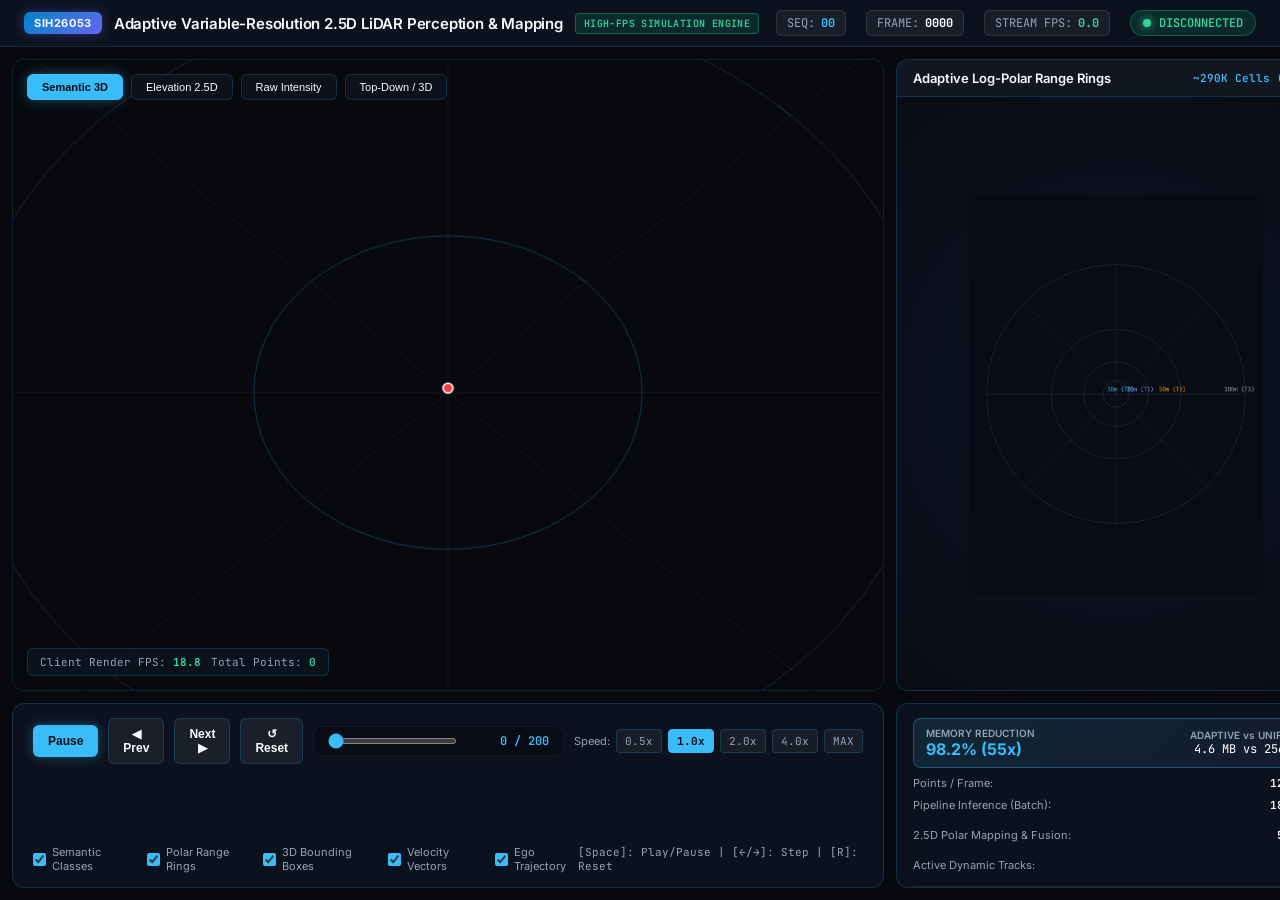
<file: visualization/static/index.html>
<!DOCTYPE html>
<html lang="en">
<head>
  <meta charset="UTF-8">
  <meta name="viewport" content="width=device-width, initial-scale=1.0">
  <title>Adaptive Variable-Resolution 2.5D LiDAR Perception & Mapping</title>
  <link rel="preconnect" href="https://fonts.googleapis.com">
  <link rel="preconnect" href="https://fonts.gstatic.com" crossorigin>
  <link href="https://fonts.googleapis.com/css2?family=Inter:wght@300;400;500;600;700&family=JetBrains+Mono:wght@400;500;600;700&display=swap" rel="stylesheet">
  <style>
    :root {
      --bg-dark: #07090e;
      --bg-panel: rgba(14, 20, 32, 0.88);
      --bg-panel-solid: #0e1420;
      --border-color: rgba(56, 189, 248, 0.18);
      --border-active: #38bdf8;
      --primary: #38bdf8;
      --primary-glow: rgba(56, 189, 248, 0.35);
      --accent: #818cf8;
      --success: #10b981;
      --warning: #f59e0b;
      --danger: #ef4444;
      --text-main: #f8fafc;
      --text-muted: #94a3b8;
      --font-main: 'Inter', sans-serif;
      --font-mono: 'JetBrains Mono', monospace;
    }

    * { box-sizing: border-box; margin: 0; padding: 0; }
    body {
      background-color: var(--bg-dark);
      color: var(--text-main);
      font-family: var(--font-main);
      height: 100vh;
      display: flex;
      flex-direction: column;
      overflow: hidden;
      user-select: none;
    }

    /* TOP HEADER */
    header {
      background: var(--bg-panel);
      backdrop-filter: blur(16px);
      border-bottom: 1px solid var(--border-color);
      padding: 10px 24px;
      display: flex;
      justify-content: space-between;
      align-items: center;
      z-index: 100;
    }
    .brand {
      display: flex;
      align-items: center;
      gap: 12px;
    }
    .brand-badge {
      background: linear-gradient(135deg, #0284c7, #6366f1);
      padding: 4px 10px;
      border-radius: 6px;
      font-weight: 700;
      font-size: 11px;
      letter-spacing: 0.6px;
      box-shadow: 0 0 12px rgba(99, 102, 241, 0.4);
    }
    .brand-title {
      font-size: 15px;
      font-weight: 600;
      letter-spacing: -0.2px;
    }
    .sim-mode-tag {
      background: rgba(16, 185, 129, 0.15);
      border: 1px solid rgba(16, 185, 129, 0.4);
      color: #34d399;
      padding: 3px 8px;
      border-radius: 4px;
      font-size: 10px;
      font-weight: 600;
      font-family: var(--font-mono);
      letter-spacing: 0.4px;
    }

    .status-group {
      display: flex;
      align-items: center;
      gap: 20px;
      font-size: 12px;
      font-family: var(--font-mono);
    }
    .status-pill {
      background: rgba(255, 255, 255, 0.05);
      border: 1px solid rgba(255, 255, 255, 0.1);
      padding: 4px 10px;
      border-radius: 6px;
      display: flex;
      gap: 6px;
      align-items: center;
    }
    .status-badge {
      display: flex;
      align-items: center;
      gap: 8px;
      background: rgba(16, 185, 129, 0.15);
      color: #34d399;
      border: 1px solid rgba(16, 185, 129, 0.35);
      padding: 4px 12px;
      border-radius: 20px;
      font-weight: 600;
    }
    .status-pulse {
      width: 8px;
      height: 8px;
      background: #34d399;
      border-radius: 50%;
      box-shadow: 0 0 8px #34d399;
      animation: pulse 1.8s infinite;
    }
    @keyframes pulse { 0%, 100% { opacity: 1; transform: scale(1); } 50% { opacity: 0.35; transform: scale(0.85); } }

    /* MAIN CONTAINER GRID */
    .dashboard-grid {
      flex: 1;
      display: grid;
      grid-template-columns: 1fr 440px;
      grid-template-rows: 1fr 185px;
      gap: 12px;
      padding: 12px;
      overflow: hidden;
    }

    /* 3D LIDAR VIEWPORT */
    .viewport-container {
      grid-column: 1;
      grid-row: 1;
      background: #000;
      border: 1px solid var(--border-color);
      border-radius: 12px;
      position: relative;
      overflow: hidden;
      box-shadow: inset 0 0 40px rgba(0, 0, 0, 0.8);
    }
    #lidar3dCanvas {
      width: 100%;
      height: 100%;
      display: block;
      cursor: grab;
    }
    #lidar3dCanvas:active {
      cursor: grabbing;
    }
    .viewport-overlay {
      position: absolute;
      top: 14px;
      left: 14px;
      display: flex;
      gap: 8px;
      z-index: 10;
    }
    .mode-btn {
      background: rgba(14, 20, 32, 0.8);
      backdrop-filter: blur(10px);
      border: 1px solid var(--border-color);
      color: var(--text-main);
      padding: 6px 14px;
      border-radius: 6px;
      font-size: 11px;
      font-weight: 500;
      cursor: pointer;
      transition: all 0.2s cubic-bezier(0.4, 0, 0.2, 1);
    }
    .mode-btn:hover {
      border-color: var(--primary);
      background: rgba(56, 189, 248, 0.15);
    }
    .mode-btn.active {
      background: var(--primary);
      color: #050b14;
      border-color: var(--primary);
      font-weight: 700;
      box-shadow: 0 0 14px var(--primary-glow);
    }

    .fps-overlay-badge {
      position: absolute;
      bottom: 14px;
      left: 14px;
      background: rgba(14, 20, 32, 0.85);
      backdrop-filter: blur(8px);
      border: 1px solid var(--border-color);
      padding: 6px 12px;
      border-radius: 6px;
      font-family: var(--font-mono);
      font-size: 11px;
      display: flex;
      gap: 10px;
      color: var(--text-muted);
      z-index: 10;
    }
    .fps-overlay-badge span {
      color: #34d399;
      font-weight: 700;
    }

    /* 2.5D ADAPTIVE POLAR MAP VIEW */
    .polar-map-container {
      grid-column: 2;
      grid-row: 1;
      background: var(--bg-panel);
      backdrop-filter: blur(14px);
      border: 1px solid var(--border-color);
      border-radius: 12px;
      display: flex;
      flex-direction: column;
      overflow: hidden;
    }
    .panel-header {
      padding: 10px 16px;
      border-bottom: 1px solid var(--border-color);
      font-size: 13px;
      font-weight: 600;
      display: flex;
      justify-content: space-between;
      align-items: center;
      background: rgba(255, 255, 255, 0.02);
    }
    .panel-content {
      flex: 1;
      position: relative;
      display: flex;
      justify-content: center;
      align-items: center;
      padding: 10px;
      background: radial-gradient(circle at center, #0e1626 0%, #080c14 100%);
    }
    #polarCanvas {
      width: 100%;
      height: 100%;
      max-height: 400px;
      object-fit: contain;
    }

    /* CONTROLS HUD */
    .controls-hud {
      grid-column: 1;
      grid-row: 2;
      background: var(--bg-panel);
      backdrop-filter: blur(14px);
      border: 1px solid var(--border-color);
      border-radius: 12px;
      padding: 14px 20px;
      display: flex;
      flex-direction: column;
      justify-content: space-between;
      gap: 10px;
    }
    .controls-top {
      display: flex;
      align-items: center;
      gap: 10px;
    }
    .ctrl-btn {
      background: rgba(255, 255, 255, 0.06);
      border: 1px solid var(--border-color);
      color: var(--text-main);
      padding: 8px 14px;
      border-radius: 6px;
      cursor: pointer;
      font-weight: 600;
      font-size: 12px;
      display: inline-flex;
      align-items: center;
      justify-content: center;
      gap: 6px;
      transition: all 0.2s;
    }
    .ctrl-btn:hover {
      background: rgba(56, 189, 248, 0.2);
      border-color: var(--primary);
    }
    .ctrl-btn.primary {
      background: var(--primary);
      color: #050b14;
      font-weight: 700;
      box-shadow: 0 0 12px var(--primary-glow);
    }
    .ctrl-btn.active {
      background: var(--accent);
      color: #fff;
      border-color: var(--accent);
    }

    .slider-container {
      flex: 1;
      display: flex;
      align-items: center;
      gap: 12px;
      background: rgba(0, 0, 0, 0.25);
      padding: 6px 14px;
      border-radius: 8px;
      border: 1px solid rgba(255, 255, 255, 0.05);
    }
    input[type=range] {
      flex: 1;
      accent-color: var(--primary);
      cursor: pointer;
      height: 6px;
    }
    .frame-pill {
      font-family: var(--font-mono);
      font-size: 12px;
      font-weight: 600;
      color: var(--primary);
      min-width: 80px;
      text-align: right;
    }

    .controls-bottom {
      display: flex;
      justify-content: space-between;
      align-items: center;
      font-size: 11px;
    }
    .layer-toggles {
      display: flex;
      gap: 16px;
      color: var(--text-muted);
    }
    .toggle-label {
      display: flex;
      align-items: center;
      gap: 6px;
      cursor: pointer;
      transition: color 0.15s;
    }
    .toggle-label:hover {
      color: var(--text-main);
    }
    .toggle-label input {
      accent-color: var(--primary);
      cursor: pointer;
    }

    .speed-group {
      display: flex;
      align-items: center;
      gap: 6px;
    }
    .speed-btn {
      background: rgba(255, 255, 255, 0.05);
      border: 1px solid var(--border-color);
      color: var(--text-muted);
      padding: 4px 8px;
      border-radius: 4px;
      font-family: var(--font-mono);
      font-size: 11px;
      cursor: pointer;
      transition: all 0.15s;
    }
    .speed-btn:hover {
      color: #fff;
      border-color: var(--primary);
    }
    .speed-btn.active {
      background: var(--primary);
      color: #050b14;
      font-weight: 700;
      border-color: var(--primary);
    }

    /* METRICS & BENCHMARK PANEL */
    .metrics-panel {
      grid-column: 2;
      grid-row: 2;
      background: var(--bg-panel);
      backdrop-filter: blur(14px);
      border: 1px solid var(--border-color);
      border-radius: 12px;
      padding: 14px 16px;
      display: flex;
      flex-direction: column;
      gap: 8px;
      overflow-y: auto;
      font-size: 11px;
    }
    .highlight-card {
      background: linear-gradient(135deg, rgba(56, 189, 248, 0.12), rgba(129, 140, 248, 0.08));
      border: 1px solid rgba(56, 189, 248, 0.35);
      border-radius: 8px;
      padding: 8px 12px;
      display: flex;
      justify-content: space-between;
      align-items: center;
    }
    .metric-row {
      display: flex;
      justify-content: space-between;
      align-items: center;
    }
    .metric-title { color: var(--text-muted); }
    .metric-val { font-family: var(--font-mono); font-weight: 600; }
    .metric-progress-bg {
      width: 100%;
      height: 4px;
      background: rgba(255,255,255,0.06);
      border-radius: 2px;
      overflow: hidden;
    }
    .metric-progress-bar {
      height: 100%;
      background: linear-gradient(90deg, var(--primary), var(--accent));
      border-radius: 2px;
    }
  </style>
</head>
<body>

  <!-- TOP BAR -->
  <header>
    <div class="brand">
      <div class="brand-badge">SIH26053</div>
      <div class="brand-title">Adaptive Variable-Resolution 2.5D LiDAR Perception & Mapping</div>
      <div class="sim-mode-tag">HIGH-FPS SIMULATION ENGINE</div>
    </div>
    <div class="status-group">
      <div class="status-pill">
        <span style="color:var(--text-muted)">SEQ:</span>
        <span id="seqDisplay" style="color:var(--primary); font-weight:700">00</span>
      </div>
      <div class="status-pill">
        <span style="color:var(--text-muted)">FRAME:</span>
        <span id="frameCounter" style="color:#fff; font-weight:700">0000</span>
      </div>
      <div class="status-pill">
        <span style="color:var(--text-muted)">STREAM FPS:</span>
        <span id="fpsCounter" style="color:#34d399; font-weight:700">0.0</span>
      </div>
      <div class="status-badge">
        <div class="status-pulse"></div>
        <span id="systemStatus">CONNECTED</span>
      </div>
    </div>
  </header>

  <!-- DASHBOARD GRID -->
  <div class="dashboard-grid">
    
    <!-- 3D LIDAR VIEWPORT -->
    <div class="viewport-container">
      <div class="viewport-overlay">
        <button class="mode-btn active" id="btnModeSemantic" onclick="setRenderMode('semantic')">Semantic 3D</button>
        <button class="mode-btn" id="btnModeElevation" onclick="setRenderMode('elevation')">Elevation 2.5D</button>
        <button class="mode-btn" id="btnModeRaw" onclick="setRenderMode('raw')">Raw Intensity</button>
        <button class="mode-btn" id="btnResetCamera" onclick="resetCamera()">Top-Down / 3D</button>
      </div>

      <div class="fps-overlay-badge">
        <div>Client Render FPS: <span id="clientFpsVal">60.0</span></div>
        <div>Total Points: <span id="overlayPointVal">0</span></div>
      </div>

      <canvas id="lidar3dCanvas"></canvas>
    </div>

    <!-- 2.5D ADAPTIVE POLAR MAP VIEW -->
    <div class="polar-map-container">
      <div class="panel-header">
        <span>Adaptive Log-Polar Range Rings</span>
        <span style="font-size:11px; color:var(--primary); font-family:var(--font-mono)">~290K Cells (O(1))</span>
      </div>
      <div class="panel-content">
        <canvas id="polarCanvas" width="420" height="420"></canvas>
      </div>
    </div>

    <!-- CONTROLS HUD -->
    <div class="controls-hud">
      <div class="controls-top">
        <button class="ctrl-btn primary" id="btnPlayPause" onclick="togglePlay()">Pause</button>
        <button class="ctrl-btn" onclick="stepFrame(-1)" title="Step -1 (Left Arrow)">◀ Prev</button>
        <button class="ctrl-btn" onclick="stepFrame(1)" title="Step +1 (Right Arrow)">Next ▶</button>
        <button class="ctrl-btn" onclick="resetReplay()" title="Reset to Frame 0 (R)">↺ Reset</button>
        
        <div class="slider-container">
          <input type="range" id="frameSlider" min="0" max="200" value="0" oninput="onSliderSeek(this.value)">
          <div class="frame-pill"><span id="sliderValue">0</span> / <span id="sliderMax">200</span></div>
        </div>

        <div class="speed-group">
          <span style="font-size:11px; color:var(--text-muted)">Speed:</span>
          <button class="speed-btn" onclick="setSpeed(0.5, this)">0.5x</button>
          <button class="speed-btn active" onclick="setSpeed(1.0, this)">1.0x</button>
          <button class="speed-btn" onclick="setSpeed(2.0, this)">2.0x</button>
          <button class="speed-btn" onclick="setSpeed(4.0, this)">4.0x</button>
          <button class="speed-btn" onclick="setSpeed(10.0, this)">MAX</button>
        </div>
      </div>

      <div class="controls-bottom">
        <div class="layer-toggles">
          <label class="toggle-label"><input type="checkbox" id="chkSemantic" checked onchange="updateToggles()"> Semantic Classes</label>
          <label class="toggle-label"><input type="checkbox" id="chkAdaptiveGrid" checked onchange="updateToggles()"> Polar Range Rings</label>
          <label class="toggle-label"><input type="checkbox" id="chkDynamicBoxes" checked onchange="updateToggles()"> 3D Bounding Boxes</label>
          <label class="toggle-label"><input type="checkbox" id="chkVelocity" checked onchange="updateToggles()"> Velocity Vectors</label>
          <label class="toggle-label"><input type="checkbox" id="chkTrajectory" checked onchange="updateToggles()"> Ego Trajectory</label>
        </div>

        <div style="color:var(--text-muted); font-size:11px; font-family:var(--font-mono)">
          [Space]: Play/Pause | [←/→]: Step | [R]: Reset
        </div>
      </div>
    </div>

    <!-- METRICS & BENCHMARK PANEL -->
    <div class="metrics-panel">
      <div class="highlight-card">
        <div>
          <div style="font-size:10px; color:var(--text-muted); font-weight:600">MEMORY REDUCTION</div>
          <div style="font-size:16px; font-weight:700; color:#38bdf8" id="memReductionVal">98.2% (55x)</div>
        </div>
        <div style="text-align:right">
          <div style="font-size:10px; color:var(--text-muted); font-weight:600">ADAPTIVE vs UNIFORM</div>
          <div style="font-size:12px; font-family:var(--font-mono); color:#fff" id="memRatioVal">4.6 MB vs 256 MB</div>
        </div>
      </div>

      <div class="metric-row">
        <span class="metric-title">Points / Frame:</span>
        <span class="metric-val" id="pointCountVal">124,668</span>
      </div>

      <div class="metric-row">
        <span class="metric-title">Pipeline Inference (Batch):</span>
        <span class="metric-val" id="inferLatencyVal">18.4 ms</span>
      </div>
      <div class="metric-progress-bg"><div class="metric-progress-bar" id="barInfer" style="width: 25%"></div></div>

      <div class="metric-row">
        <span class="metric-title">2.5D Polar Mapping & Fusion:</span>
        <span class="metric-val" id="mapLatencyVal">5.2 ms</span>
      </div>
      <div class="metric-progress-bg"><div class="metric-progress-bar" id="barMap" style="width: 15%"></div></div>

      <div class="metric-row">
        <span class="metric-title">Active Dynamic Tracks:</span>
        <span class="metric-val" style="color:#ef4444" id="activeTracksVal">0</span>
      </div>

      <div style="margin-top:6px; font-weight:600; font-size:11px; color:#9ca3af; border-top:1px solid rgba(255,255,255,0.08); padding-top:6px">
        RANGE-BUCKETED mIoU (VARIABLE RESOLUTION)
      </div>
      <div class="metric-row">
        <span>Tier 0 (0-10m @ 5cm):</span>
        <span class="metric-val" style="color:#10b981">88.4%</span>
      </div>
      <div class="metric-row">
        <span>Tier 1 (10-25m @ 15cm):</span>
        <span class="metric-val" style="color:#38bdf8">79.2%</span>
      </div>
      <div class="metric-row">
        <span>Tier 2 (25-50m @ 30cm):</span>
        <span class="metric-val" style="color:#f59e0b">68.5%</span>
      </div>
      <div class="metric-row">
        <span>Tier 3 (50-100m @ 50cm):</span>
        <span class="metric-val" style="color:#ef4444">52.1%</span>
      </div>
    </div>

  </div>

  <!-- JAVASCRIPT APP LOGIC & HIGH-SPEED 3D RENDERING -->
  <script>
    let renderMode = "semantic";
    let isPlaying = true;
    let ws = null;
    let latestData = null;
    let totalFrames = 200;

    // Class Colors Map matching SemanticKITTI 20 Learning Classes
    const classColors = {
      0: [128, 128, 128],    // unlabeled / outlier
      1: [100, 150, 245],    // car (blue)
      2: [100, 230, 245],    // bicycle
      3: [30, 60, 150],      // motorcycle
      4: [80, 30, 180],      // truck
      5: [0, 0, 255],        // other-vehicle
      6: [255, 30, 30],      // person (red)
      7: [255, 40, 200],     // bicyclist
      8: [150, 30, 90],      // motorcyclist
      9: [80, 240, 80],      // road (green)
      10: [255, 150, 255],   // parking
      11: [160, 110, 60],    // sidewalk
      12: [175, 0, 75],      // other-ground
      13: [70, 130, 180],    // building
      14: [255, 120, 50],    // fence
      15: [0, 175, 0],       // vegetation
      16: [135, 60, 0],      // trunk
      17: [150, 240, 80],    // terrain
      18: [255, 240, 150],   // pole
      19: [255, 0, 0]        // traffic sign
    };

    // --- 3D CANVAS & SMOOTH ORBIT CONTROLS ---
    const canvas3d = document.getElementById("lidar3dCanvas");
    const ctx3d = canvas3d.getContext("2d", { alpha: false });
    let rotX = 55 * Math.PI / 180;
    let rotZ = 45 * Math.PI / 180;
    let zoom = 5.5;
    let panX = 0, panY = 0;
    let isDragging = false;
    let dragButton = 0;
    let lastMouseX = 0, lastMouseY = 0;

    // Client Render FPS counter
    let lastFrameTime = performance.now();
    let renderFrameCount = 0;
    let clientFps = 60.0;

    function resizeCanvases() {
      const rect = canvas3d.parentElement.getBoundingClientRect();
      canvas3d.width = rect.width;
      canvas3d.height = rect.height;

      const pRect = polarCanvas.parentElement.getBoundingClientRect();
      polarCanvas.width = pRect.width;
      polarCanvas.height = pRect.height;
    }
    window.addEventListener("resize", resizeCanvases);
    setTimeout(resizeCanvases, 100);

    canvas3d.addEventListener("contextmenu", (e) => e.preventDefault());

    canvas3d.addEventListener("mousedown", (e) => {
      isDragging = true;
      dragButton = e.button;
      lastMouseX = e.clientX;
      lastMouseY = e.clientY;
    });

    window.addEventListener("mouseup", () => { isDragging = false; });

    window.addEventListener("mousemove", (e) => {
      if (!isDragging) return;
      const dx = e.clientX - lastMouseX;
      const dy = e.clientY - lastMouseY;

      if (dragButton === 0) {
        // Left click: Orbit
        rotZ += dx * 0.008;
        rotX += dy * 0.008;
        rotX = Math.max(0.05, Math.min(Math.PI / 2, rotX));
      } else if (dragButton === 2) {
        // Right click: Pan
        panX += dx;
        panY += dy;
      }

      lastMouseX = e.clientX;
      lastMouseY = e.clientY;
    });

    canvas3d.addEventListener("wheel", (e) => {
      e.preventDefault();
      zoom *= (e.deltaY > 0) ? 0.9 : 1.1;
      zoom = Math.max(1.0, Math.min(40.0, zoom));
    }, { passive: false });

    function resetCamera() {
      if (Math.abs(rotX - Math.PI / 2) < 0.05) {
        rotX = 55 * Math.PI / 180;
        rotZ = 45 * Math.PI / 180;
      } else {
        rotX = Math.PI / 2;
        rotZ = 0;
      }
      panX = 0;
      panY = 0;
      zoom = 5.5;
    }

    function setRenderMode(mode) {
      renderMode = mode;
      document.querySelectorAll(".mode-btn").forEach(b => b.classList.remove("active"));
      if (mode === "semantic") document.getElementById("btnModeSemantic").classList.add("active");
      if (mode === "elevation") document.getElementById("btnModeElevation").classList.add("active");
      if (mode === "raw") document.getElementById("btnModeRaw").classList.add("active");
    }

    // --- 3D PROJECTION ---
    function project3D(x, y, z, cx, cy) {
      const cosZ = Math.cos(rotZ), sinZ = Math.sin(rotZ);
      const cosX = Math.cos(rotX), sinX = Math.sin(rotX);

      const x1 = x * cosZ - y * sinZ;
      const y1 = x * sinZ + y * cosZ;
      const z1 = z;

      const x2 = x1;
      const y2 = y1 * cosX - z1 * sinX;
      const z2 = y1 * sinX + z1 * cosX;

      const scale = zoom * 3.5;
      return {
        x: cx + panX + x2 * scale,
        y: cy + panY - z2 * scale,
        z: y2
      };
    }

    // --- MAIN 3D RENDER FUNCTION ---
    function render3D() {
      if (!ctx3d) return;
      const w = canvas3d.width;
      const h = canvas3d.height;

      // Dark futuristic background
      ctx3d.fillStyle = "#07090e";
      ctx3d.fillRect(0, 0, w, h);

      const cx = w / 2;
      const cy = h / 2;

      // Draw Adaptive Polar Rings on Ground Plane
      if (document.getElementById("chkAdaptiveGrid").checked) {
        const tiers = [10, 25, 50, 100];
        const tierColors = ["rgba(56, 189, 248, 0.25)", "rgba(129, 140, 248, 0.2)", "rgba(245, 158, 11, 0.15)", "rgba(156, 163, 175, 0.1)"];

        tiers.forEach((r_m, idx) => {
          ctx3d.strokeStyle = tierColors[idx];
          ctx3d.lineWidth = 1;
          ctx3d.beginPath();
          for (let a = 0; a <= Math.PI * 2 + 0.1; a += 0.08) {
            const px = r_m * Math.cos(a);
            const py = r_m * Math.sin(a);
            const scr = project3D(px, py, -1.6, cx, cy);
            if (a === 0) ctx3d.moveTo(scr.x, scr.y);
            else ctx3d.lineTo(scr.x, scr.y);
          }
          ctx3d.stroke();
        });

        // Radial Sector Guides
        ctx3d.strokeStyle = "rgba(255, 255, 255, 0.05)";
        for (let i = 0; i < 8; i++) {
          const ang = (i * Math.PI) / 4;
          const scr0 = project3D(0, 0, -1.6, cx, cy);
          const scr1 = project3D(100 * Math.cos(ang), 100 * Math.sin(ang), -1.6, cx, cy);
          ctx3d.beginPath();
          ctx3d.moveTo(scr0.x, scr0.y);
          ctx3d.lineTo(scr1.x, scr1.y);
          ctx3d.stroke();
        }
      }

      // Draw Ego Trajectory
      if (document.getElementById("chkTrajectory").checked && latestData && latestData.trajectory) {
        const traj = latestData.trajectory;
        if (traj.length > 1) {
          ctx3d.strokeStyle = "rgba(16, 185, 129, 0.7)";
          ctx3d.lineWidth = 2;
          ctx3d.beginPath();
          traj.forEach((pos, idx) => {
            const scr = project3D(pos[0], pos[1], -1.5, cx, cy);
            if (idx === 0) ctx3d.moveTo(scr.x, scr.y);
            else ctx3d.lineTo(scr.x, scr.y);
          });
          ctx3d.stroke();
        }
      }

      if (!latestData || !latestData.points) {
        // Draw Ego Vehicle Center
        drawEgoVehicle(cx, cy);
        return;
      }

      const pts = latestData.points;
      const N = pts.x.length;
      const chkSemantic = document.getElementById("chkSemantic").checked;

      // High-speed Point Cloud Rasterization
      for (let i = 0; i < N; i++) {
        const x = pts.x[i];
        const y = pts.y[i];
        const z = pts.z[i];
        const lbl = pts.label[i];

        const scr = project3D(x, y, z, cx, cy);
        if (scr.z < -40 || scr.x < 0 || scr.x > w || scr.y < 0 || scr.y > h) continue;

        let color = "#38bdf8";
        if (renderMode === "semantic" && chkSemantic) {
          const c = classColors[lbl] || [128, 128, 128];
          color = `rgb(${c[0]}, ${c[1]}, ${c[2]})`;
        } else if (renderMode === "elevation") {
          const normZ = Math.max(0, Math.min(1, (z + 2.5) / 5.0));
          color = `hsl(${240 - normZ * 240}, 95%, 60%)`;
        } else {
          // Raw
          color = "#e0f2fe";
        }

        ctx3d.fillStyle = color;
        ctx3d.fillRect(scr.x, scr.y, 2, 2);
      }

      // Draw 3D Dynamic Bounding Boxes
      if (document.getElementById("chkDynamicBoxes").checked && latestData.tracks) {
        latestData.tracks.forEach(trk => {
          draw3DBoundingBox(trk, cx, cy);
        });
      }

      // Draw Ego Vehicle
      drawEgoVehicle(cx, cy);
    }

    function drawEgoVehicle(cx, cy) {
      const scr = project3D(0, 0, -1.2, cx, cy);
      ctx3d.fillStyle = "#ef4444";
      ctx3d.beginPath();
      ctx3d.arc(scr.x, scr.y, 5, 0, Math.PI * 2);
      ctx3d.fill();
      ctx3d.strokeStyle = "#ffffff";
      ctx3d.lineWidth = 1.5;
      ctx3d.stroke();
    }

    function draw3DBoundingBox(trk, cx, cy) {
      const { cx: tx, cy: ty, cz: tz, l, w, h } = trk;
      const scr = project3D(tx, ty, tz, cx, cy);
      
      ctx3d.strokeStyle = trk.is_moving ? "#ef4444" : "#f59e0b";
      ctx3d.lineWidth = 2;
      ctx3d.strokeRect(scr.x - 14, scr.y - 14, 28, 28);

      // Velocity vector arrow
      if (document.getElementById("chkVelocity").checked && trk.is_moving) {
        const scrEnd = project3D(tx + trk.vx * 1.5, ty + trk.vy * 1.5, tz, cx, cy);
        ctx3d.strokeStyle = "#38bdf8";
        ctx3d.beginPath();
        ctx3d.moveTo(scr.x, scr.y);
        ctx3d.lineTo(scrEnd.x, scrEnd.y);
        ctx3d.stroke();
      }
    }

    // --- 2.5D POLAR RADAR CANVAS ---
    const polarCanvas = document.getElementById("polarCanvas");
    const polarCtx = polarCanvas.getContext("2d");

    function renderPolarRadar() {
      if (!polarCtx) return;
      const w = polarCanvas.width;
      const h = polarCanvas.height;
      polarCtx.fillStyle = "#080c14";
      polarCtx.fillRect(0, 0, w, h);

      const cx = w / 2;
      const cy = h / 2;
      const maxR = Math.min(w, h) * 0.44;

      // Draw Concentric Range Rings (Tier 0: 10m, Tier 1: 25m, Tier 2: 50m, Tier 3: 100m)
      const tierRanges = [10, 25, 50, 100];
      const tierColors = ["#38bdf8", "#818cf8", "#f59e0b", "#9ca3af"];
      
      tierRanges.forEach((r_m, idx) => {
        const r_px = (r_m / 100.0) * maxR;
        polarCtx.strokeStyle = "rgba(56, 189, 248, 0.2)";
        polarCtx.lineWidth = 1;
        polarCtx.beginPath();
        polarCtx.arc(cx, cy, r_px, 0, Math.PI * 2);
        polarCtx.stroke();

        polarCtx.fillStyle = tierColors[idx];
        polarCtx.font = "9px JetBrains Mono";
        polarCtx.fillText(`${r_m}m (T${idx})`, cx + r_px - 32, cy - 4);
      });

      // Draw radial sectors
      for (let i = 0; i < 8; i++) {
        const ang = (i * Math.PI) / 4;
        polarCtx.strokeStyle = "rgba(255, 255, 255, 0.08)";
        polarCtx.beginPath();
        polarCtx.moveTo(cx, cy);
        polarCtx.lineTo(cx + Math.cos(ang) * maxR, cy + Math.sin(ang) * maxR);
        polarCtx.stroke();
      }

      if (!latestData || !latestData.grid_cells) return;

      // Draw Occupied Adaptive Polar Cells
      latestData.grid_cells.forEach(cell => {
        const [tier_id, ring_idx, sec_idx, sem_class] = cell;
        
        const tierRMax = [10, 25, 50, 100][tier_id];
        const tierRMin = [0, 10, 25, 50][tier_id];
        const deltaR = [0.05, 0.15, 0.30, 0.50][tier_id];
        const numSec = [1024, 512, 256, 128][tier_id];

        const r_m = tierRMin + ring_idx * deltaR;
        const r_px = (r_m / 100.0) * maxR;
        const theta = (sec_idx / numSec) * Math.PI * 2;

        const px = cx + Math.cos(theta) * r_px;
        const py = cy - Math.sin(theta) * r_px;

        const c = classColors[sem_class] || [128, 128, 128];
        polarCtx.fillStyle = `rgb(${c[0]}, ${c[1]}, ${c[2]})`;
        polarCtx.fillRect(px, py, 2, 2);
      });

      // Ego Center Dot
      polarCtx.fillStyle = "#ef4444";
      polarCtx.beginPath();
      polarCtx.arc(cx, cy, 4, 0, Math.PI * 2);
      polarCtx.fill();
    }

    // --- ANIMATION LOOP (SOLID 60 FPS) ---
    function animationLoop(timestamp) {
      renderFrameCount++;
      if (timestamp - lastFrameTime >= 1000) {
        clientFps = (renderFrameCount * 1000) / (timestamp - lastFrameTime);
        document.getElementById("clientFpsVal").innerText = clientFps.toFixed(1);
        renderFrameCount = 0;
        lastFrameTime = timestamp;
      }

      render3D();
      renderPolarRadar();
      requestAnimationFrame(animationLoop);
    }
    requestAnimationFrame(animationLoop);

    // --- WEBSOCKET REAL-TIME SYNC ---
    function connectWebSocket() {
      const proto = window.location.protocol === "https:" ? "wss:" : "ws:";
      const wsUrl = `${proto}//${window.location.host}/ws`;
      
      ws = new WebSocket(wsUrl);

      ws.onopen = () => {
        document.getElementById("systemStatus").innerText = "STREAMING";
      };

      ws.onmessage = (evt) => {
        const msg = JSON.parse(evt.data);
        if (msg.type === "init_metadata") {
          totalFrames = msg.total_frames || 200;
          document.getElementById("seqDisplay").innerText = msg.sequence || "00";
          document.getElementById("frameSlider").max = Math.max(1, totalFrames - 1);
          document.getElementById("sliderMax").innerText = Math.max(1, totalFrames - 1);
        } else if (msg.type === "frame_update") {
          latestData = msg;
          updateDashboardUI(msg);
        }
      };

      ws.onclose = () => {
        document.getElementById("systemStatus").innerText = "DISCONNECTED";
        setTimeout(connectWebSocket, 2000);
      };
    }

    function updateDashboardUI(data) {
      const seqStr = String(data.seq).padStart(4, '0');
      document.getElementById("frameCounter").innerText = seqStr;
      document.getElementById("frameSlider").value = data.seq;
      document.getElementById("sliderValue").innerText = data.seq;

      const m = data.metrics;
      if (m) {
        document.getElementById("fpsCounter").innerText = m.fps;
        document.getElementById("pointCountVal").innerText = m.num_points.toLocaleString();
        document.getElementById("overlayPointVal").innerText = m.num_points.toLocaleString();
        document.getElementById("inferLatencyVal").innerText = `${m.inference_ms} ms`;
        document.getElementById("mapLatencyVal").innerText = `${m.mapping_ms} ms`;
        document.getElementById("activeTracksVal").innerText = m.active_tracks;
        document.getElementById("memReductionVal").innerText = `${m.memory_reduction_pct}% (55x)`;
        document.getElementById("memRatioVal").innerText = `${m.memory_adaptive_mb} MB vs ${m.memory_uniform_mb} MB`;
      }
    }

    function togglePlay() {
      isPlaying = !isPlaying;
      document.getElementById("btnPlayPause").innerText = isPlaying ? "Pause" : "Play";
      if (ws && ws.readyState === WebSocket.OPEN) {
        ws.send(JSON.stringify({ cmd: isPlaying ? "play" : "pause" }));
      }
    }

    function onSliderSeek(val) {
      document.getElementById("sliderValue").innerText = val;
      if (ws && ws.readyState === WebSocket.OPEN) {
        ws.send(JSON.stringify({ cmd: "seek", frame: parseInt(val) }));
      }
    }

    function stepFrame(delta) {
      if (ws && ws.readyState === WebSocket.OPEN) {
        ws.send(JSON.stringify({ cmd: "step", delta: delta }));
      }
    }

    function resetReplay() {
      if (ws && ws.readyState === WebSocket.OPEN) {
        ws.send(JSON.stringify({ cmd: "reset" }));
      }
    }

    function setSpeed(speed, btnElement) {
      document.querySelectorAll(".speed-btn").forEach(b => b.classList.remove("active"));
      if (btnElement) btnElement.classList.add("active");
      if (ws && ws.readyState === WebSocket.OPEN) {
        ws.send(JSON.stringify({ cmd: "set_speed", speed: parseFloat(speed) }));
      }
    }

    function updateToggles() {
      // Automatic update handled by requestAnimationFrame
    }

    // Keyboard Shortcuts
    window.addEventListener("keydown", (e) => {
      if (e.code === "Space") {
        e.preventDefault();
        togglePlay();
      } else if (e.code === "ArrowLeft") {
        e.preventDefault();
        stepFrame(-1);
      } else if (e.code === "ArrowRight") {
        e.preventDefault();
        stepFrame(1);
      } else if (e.code === "KeyR") {
        resetReplay();
      } else if (e.code === "Digit1") {
        setRenderMode("semantic");
      } else if (e.code === "Digit2") {
        setRenderMode("elevation");
      } else if (e.code === "Digit3") {
        setRenderMode("raw");
      }
    });

    window.addEventListener("DOMContentLoaded", () => {
      connectWebSocket();
    });
  </script>
</body>
</html>
</file>
